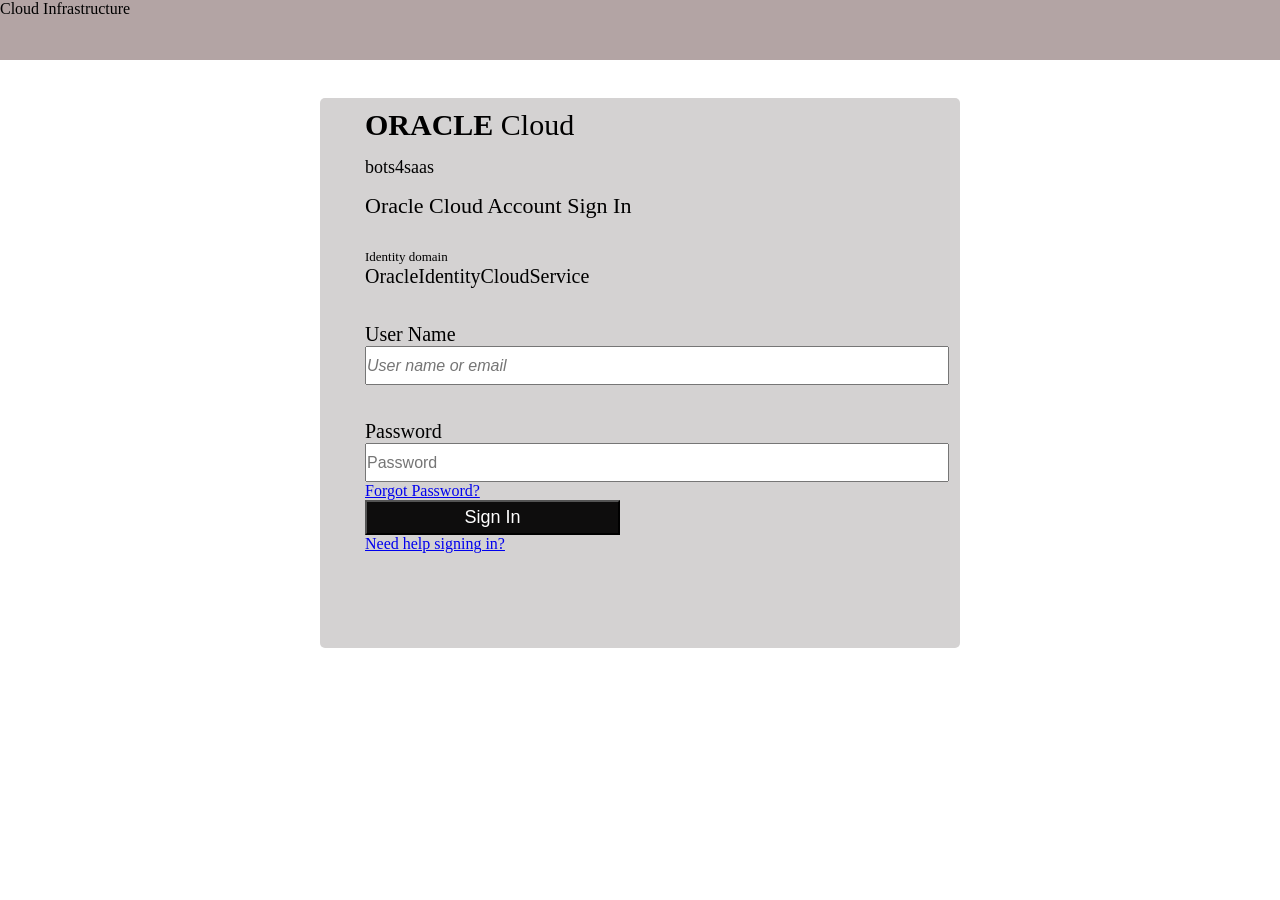
<file: NewPage/index.html>
<!doctype html>
<html lang="en">
  <head>
    <meta charset="UTF-8" />
    <meta name="viewport" content="width=device-width, initial-scale=1.0" />
    <title>Test the HTLM</title>
    <link rel="stylesheet" href="style.css" />
  </head>
  <body>
    <div class="header">Cloud Infrastructure</div>
    <div id="box">
      <div style="margin-left: 45px; ">
        <div  class="upper" ></div>
        <p id="one1" ><b>ORACLE</b> Cloud</p>
        <p style="margin-top: 15px; font-size: 18px">bots4saas</p>
        <p style="margin-top: 15px; font-size: 22px">Oracle Cloud Account Sign In</p>
        <p style="font-size: 13px; margin-top: 30px">Identity domain</p>
        <p style="font-size: 20px;">OracleIdentityCloudService</p>
        <p style="margin-top: 35px; font-size: 20px">User Name</p>
        <input placeholder="User name or email" id="User_Name">
        <p style="margin-top: 35px; font-size: 20px">Password</p>
        <input placeholder="Password" id="password"><br />
        <a href="forgot password.html">Forgot Password?</a><br />
        <button
          type="submit"
          style="
            background-color: rgb(14, 13, 13);
            width: 255px;
            height: 35px;
            color: white;
            font-size: large;
          "
        >
          Sign In</button
        ><br />
        <a href="help_page.html">Need help signing in?</a>
      </div>
    </div>

    
  </body>
</html>
</file>
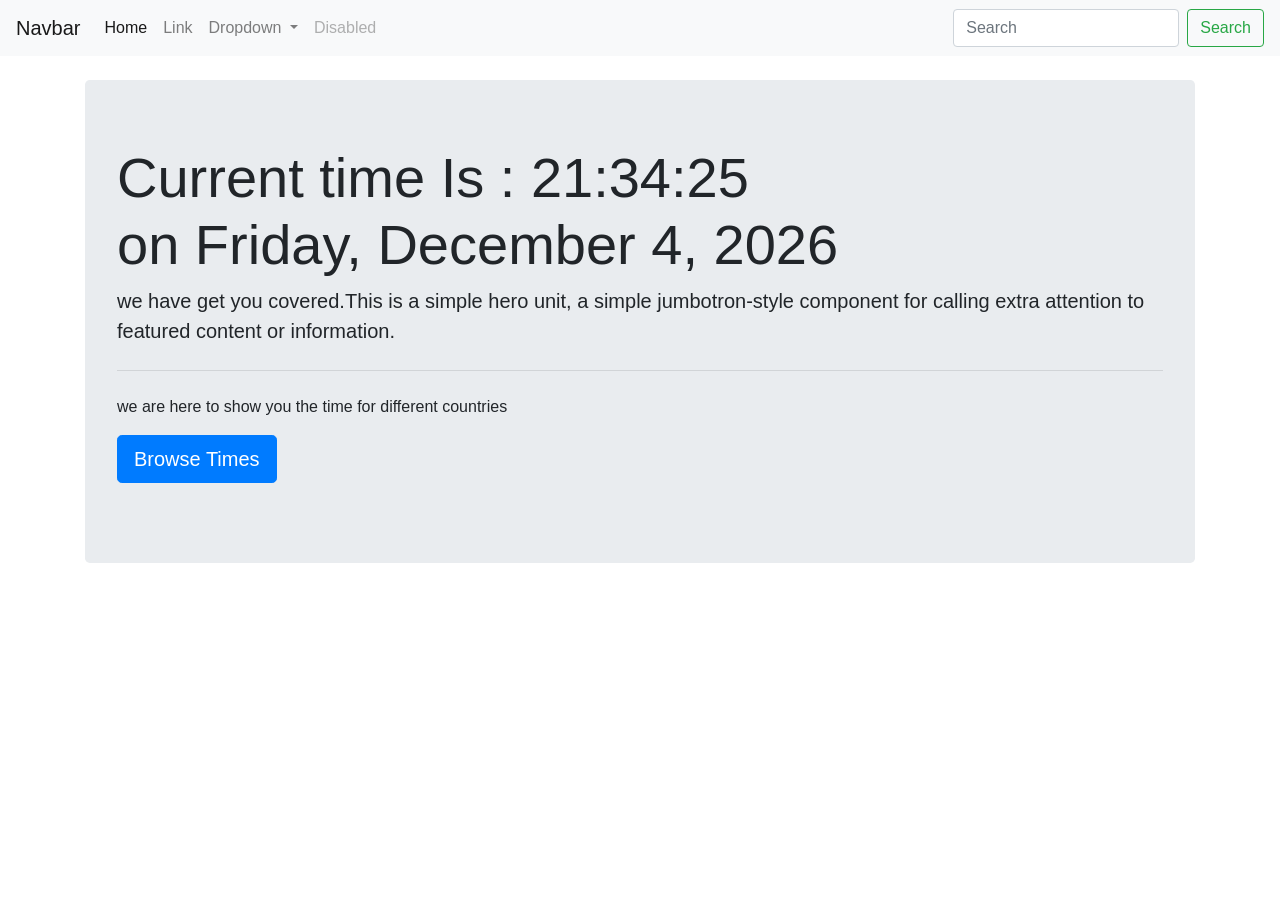
<file: PROject1/index.html>
<!DOCTYPE html>
<html lang="en">
  <head>
    <!-- Required meta tags -->
    <meta charset="utf-8" />
    <meta
      name="viewport"
      content="width=device-width, initial-scale=1, shrink-to-fit=no"
      />

    <!-- Bootstrap CSS -->
    <link
      rel="stylesheet"
      href="https://cdn.jsdelivr.net/npm/bootstrap@4.0.0/dist/css/bootstrap.min.css"
      integrity="sha384-Gn5384xqQ1aoWXA+058RXPxPg6fy4IWvTNh0E263XmFcJlSAwiGgFAW/dAiS6JXm"
      crossorigin="anonymous"
    />

    <title>Hello, world!</title>
    <script>
      let a;
      let date;
      let time;
      const Options = {
        weekday: "long",
        year: "numeric",
        month: "long",
        day: "numeric",
      };
      setInterval(() => {
        a = new Date();
        date = a.toLocaleDateString(undefined, Options);
        time = a.getHours() + ":" + a.getMinutes() + ":" + a.getSeconds();
        document.getElementById("time").innerHTML = time + "<br> on " + date;
      }, 1000);
    </script>
  </head>
  <body>
    <nav class="navbar navbar-expand-lg navbar-light bg-light">
      <a class="navbar-brand" href="#">Navbar</a>
      <button
        class="navbar-toggler"
        type="button"
        data-toggle="collapse"
        data-target="#navbarSupportedContent"
        aria-controls="navbarSupportedContent"
        aria-expanded="false"
        aria-label="Toggle navigation"
      >
        <span class="navbar-toggler-icon"></span>
      </button>

      <div class="collapse navbar-collapse" id="navbarSupportedContent">
        <ul class="navbar-nav mr-auto">
          <li class="nav-item active">
            <a class="nav-link" href="#"
              >Home <span class="sr-only">(current)</span></a
            >
          </li>
          <li class="nav-item">
            <a class="nav-link" href="#">Link</a>
          </li>
          <li class="nav-item dropdown">
            <a
              class="nav-link dropdown-toggle"
              href="#"
              id="navbarDropdown"
              role="button"
              data-toggle="dropdown"
              aria-haspopup="true"
              aria-expanded="false"
            >
              Dropdown
            </a>
            <div class="dropdown-menu" aria-labelledby="navbarDropdown">
              <a class="dropdown-item" href="#">Action</a>
              <a class="dropdown-item" href="#">Another action</a>
              <div class="dropdown-divider"></div>
              <a class="dropdown-item" href="#">Something else here</a>
            </div>
          </li>
          <li class="nav-item">
            <a class="nav-link disabled" href="#">Disabled</a>
          </li>
        </ul>
        <form class="form-inline my-2 my-lg-0">
          <input
            class="form-control mr-sm-2"
            type="search"
            placeholder="Search"
            aria-label="Search"
          />
          <button class="btn btn-outline-success my-2 my-sm-0" type="submit">
            Search
          </button>
        </form>
      </div>
    </nav>

    <div class="container my-4">
      <div class="jumbotron">
        <h1 class="display-4">Current time Is : <span id="time"></span></h1>
        <p class="lead">
          we have get you covered.This is a simple hero unit, a simple
          jumbotron-style component for calling extra attention to featured
          content or information.
        </p>
        <hr class="my-4" />
        <p>we are here to show you the time for different countries</p>
        <p class="lead">
          <a class="btn btn-primary btn-lg" href="#" role="button"
            >Browse Times</a
          >
        </p>
      </div>
    </div>

    <!-- Optional JavaScript -->
    <!-- jQuery first, then Popper.js, then Bootstrap JS -->
    <script
      src="https://code.jquery.com/jquery-3.2.1.slim.min.js"
      integrity="sha384-KJ3o2DKtIkvYIK3UENzmM7KCkRr/rE9/Qpg6aAZGJwFDMVNA/GpGFF93hXpG5KkN"
      crossorigin="anonymous"
    ></script>
    <script
      src="https://cdn.jsdelivr.net/npm/popper.js@1.12.9/dist/umd/popper.min.js"
      integrity="sha384-ApNbgh9B+Y1QKtv3Rn7W3mgPxhU9K/ScQsAP7hUibX39j7fakFPskvXusvfa0b4Q"
      crossorigin="anonymous"
    ></script>
    <script
      src="https://cdn.jsdelivr.net/npm/bootstrap@4.0.0/dist/js/bootstrap.min.js"
      integrity="sha384-JZR6Spejh4U02d8jOt6vLEHfe/JQGiRRSQQxSfFWpi1MquVdAyjUar5+76PVCmYl"
      crossorigin="anonymous"
    ></script>
  </body>
</html>
</file>
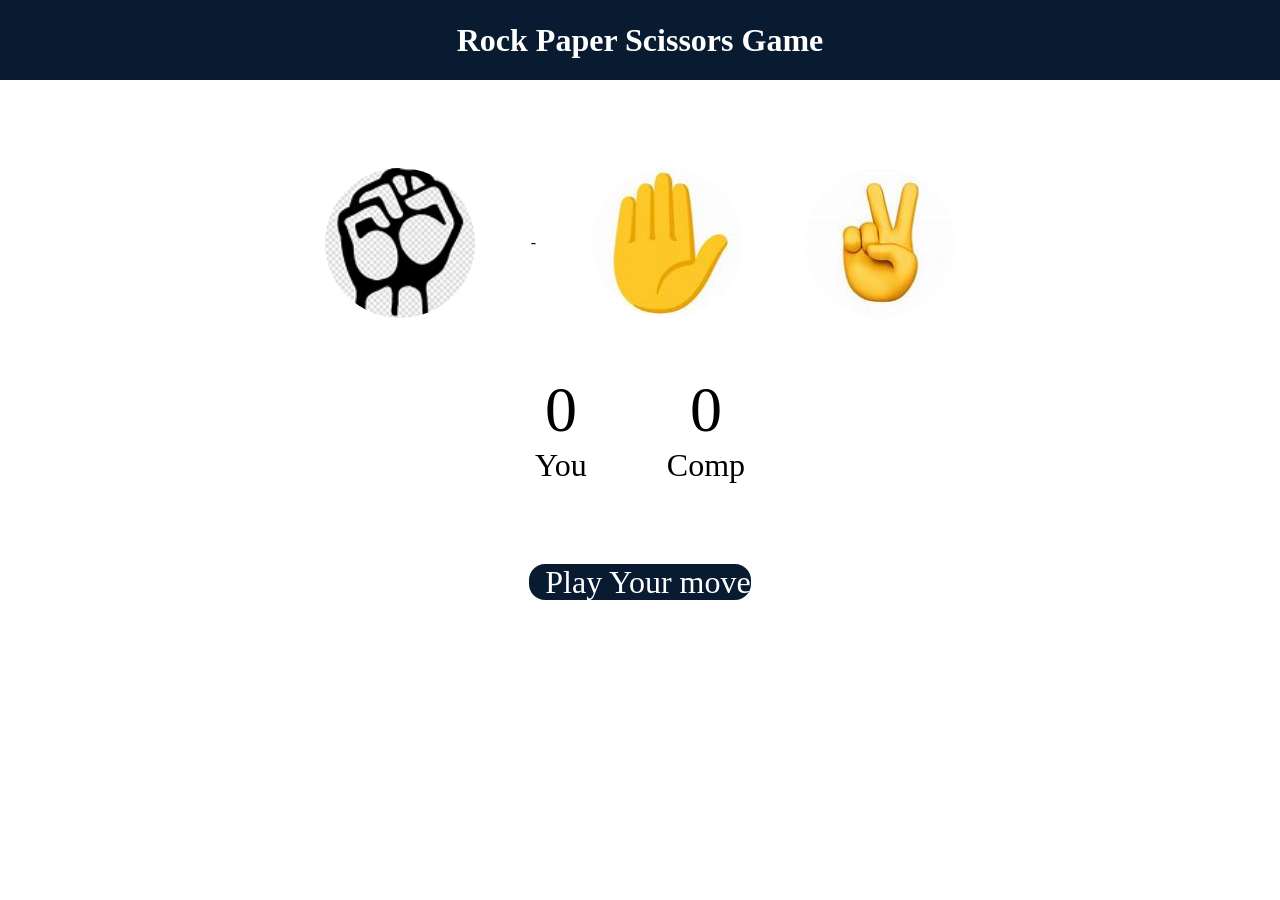
<file: RockPaperScissors/index.html>
<!DOCTYPE html>
<html lang="en">
<head>
    <meta charset="UTF-8">
    <meta name="viewport" content="width=device-width, initial-scale=1.0">
    <title>Rock Paper Scissors Game</title>
    <link rel="stylesheet" href="style.css">
</head>
<body>
    <h1>Rock Paper Scissors Game</h1>
    <div class="choices">
        <div class="choice" id="rock">
            <img src="rock.jpg">
        </div>-
        <div class="choice" id="paper">
            <img src="paper.jpg">
        </div>
         <div class="choice" id="scissor">
            <img src="scissure.jpg">
        </div>
    </div>

    <div class="score-board">
        <div class="score">
            <p id="user-score">0</p>
            <p>You</p>
        </div>
          <div class="score">
            <p id="comp-score">0</p>
            <p>Comp</p>
        </div>
    </div>

    <div class="msg-container">
        <p id="msg">Play Your move</p>
    </div>

    <script src="app.js"></script>
</body>
</html>
</file>
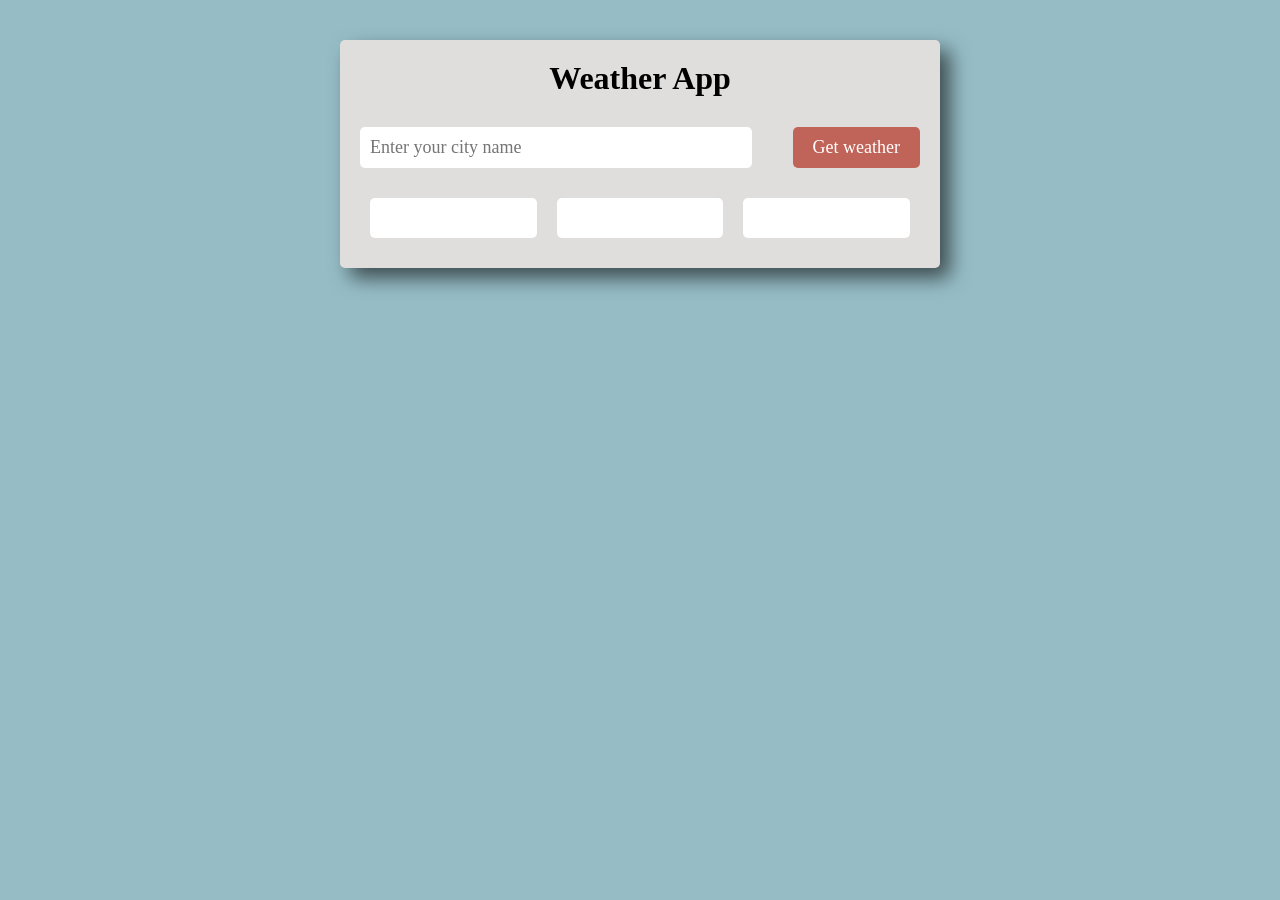
<file: weather app/index.html>
<!DOCTYPE html>
<html lang="en">

<head>
    <meta charset="UTF-8">
    <meta name="viewport" content="width=device-width, initial-scale=1.0">
    <title>Weather App</title>
    <link rel="stylesheet" href="style.css">
</head>

<body>
    <div class="container">
        <h1>Weather App</h1>
        <form action="#">
            <input id="city-name" type="text" placeholder="Enter your city name">
            <input type="submit" value="Get weather">
        </form>
        <div class="weather-data">
            <div class="icon">
                <!--   <img src="https://openweathermap.org/img/wn/01d.png" alt=""> -->
            </div>
            <div class="temp"></div>
            <div class="desc"></div>

           <!-- <div class="temp">35°C</div>
            <div class="desc">haze</div>  -->

            <div class="details">
                <div></div>
                <div></div>
                <div></div>
                <!-- <div>Feels Like: 35°C</div>
                <div>Humidity: 45%</div>
                <div>Wind Speed: 5 m/s</div> -->
            </div>
        </div>
    </div>
    <script src="app.js"></script>
</body>

</html>
</file>
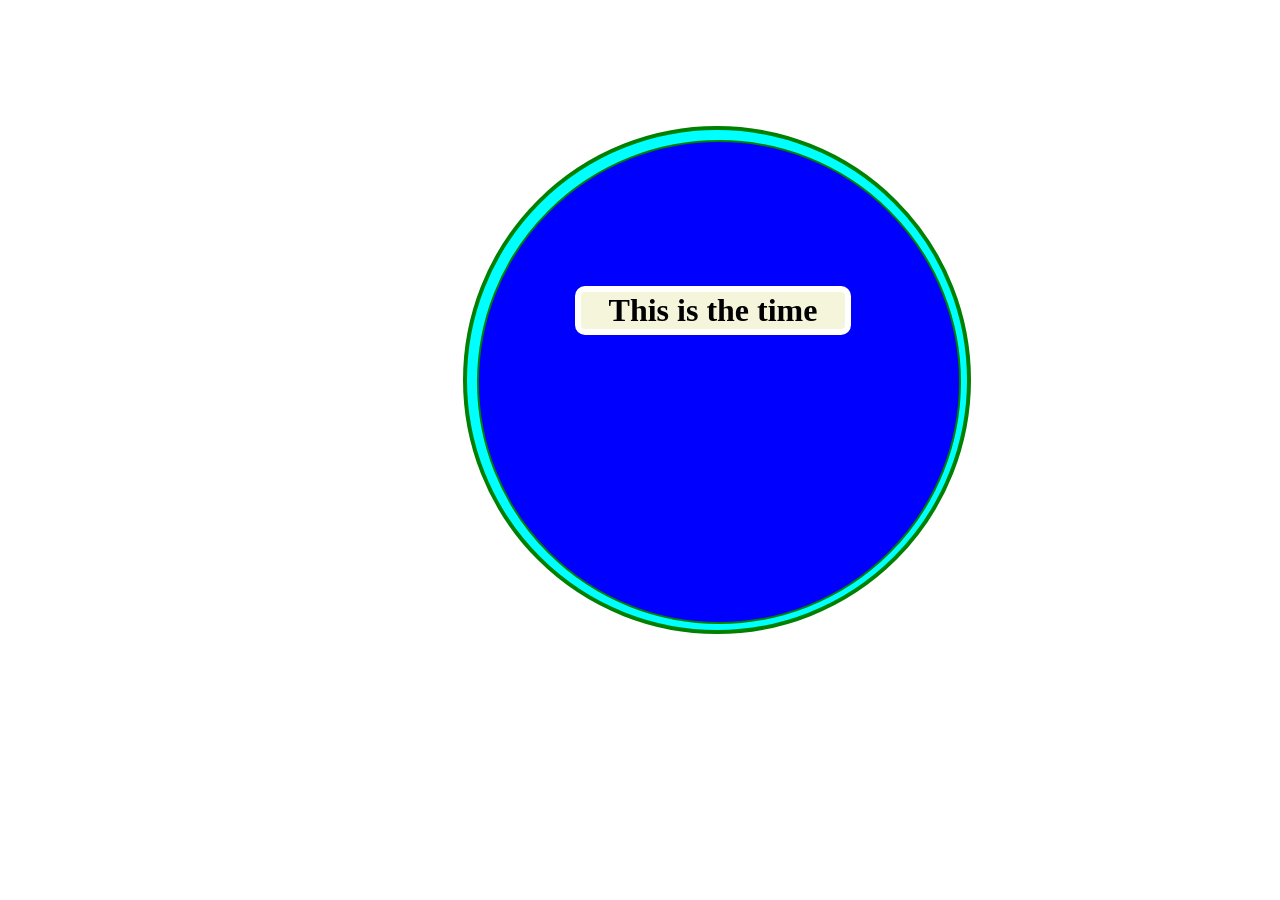
<file: o'clock/clock.html>
<!DOCTYPE html>
<html lang="en">
<head>
    <meta charset="UTF-8">
    <meta name="viewport" content="width=device-width, initial-scale=1.0">
    <title>Document</title>
    <link rel="stylesheet" href="clock.css">
    <script>
        let a;
        let date;
        let time;
        setInterval(() => {
                a= new Date();
                date = a.toLocaleDateString();
                time = a.getHours() +':'+ a.getMinutes() +':'+ a.getSeconds();
                document.getElementById('clockbox').innerHTML = time;
        }, 1000);
       
    </script>
</head>
<body>
    <div class="box">
        <div class="innerbox">
           <h1> <div id="clockbox">This is the time</div></h1>
        </div>
    </div>
</body>
</html>
</file>
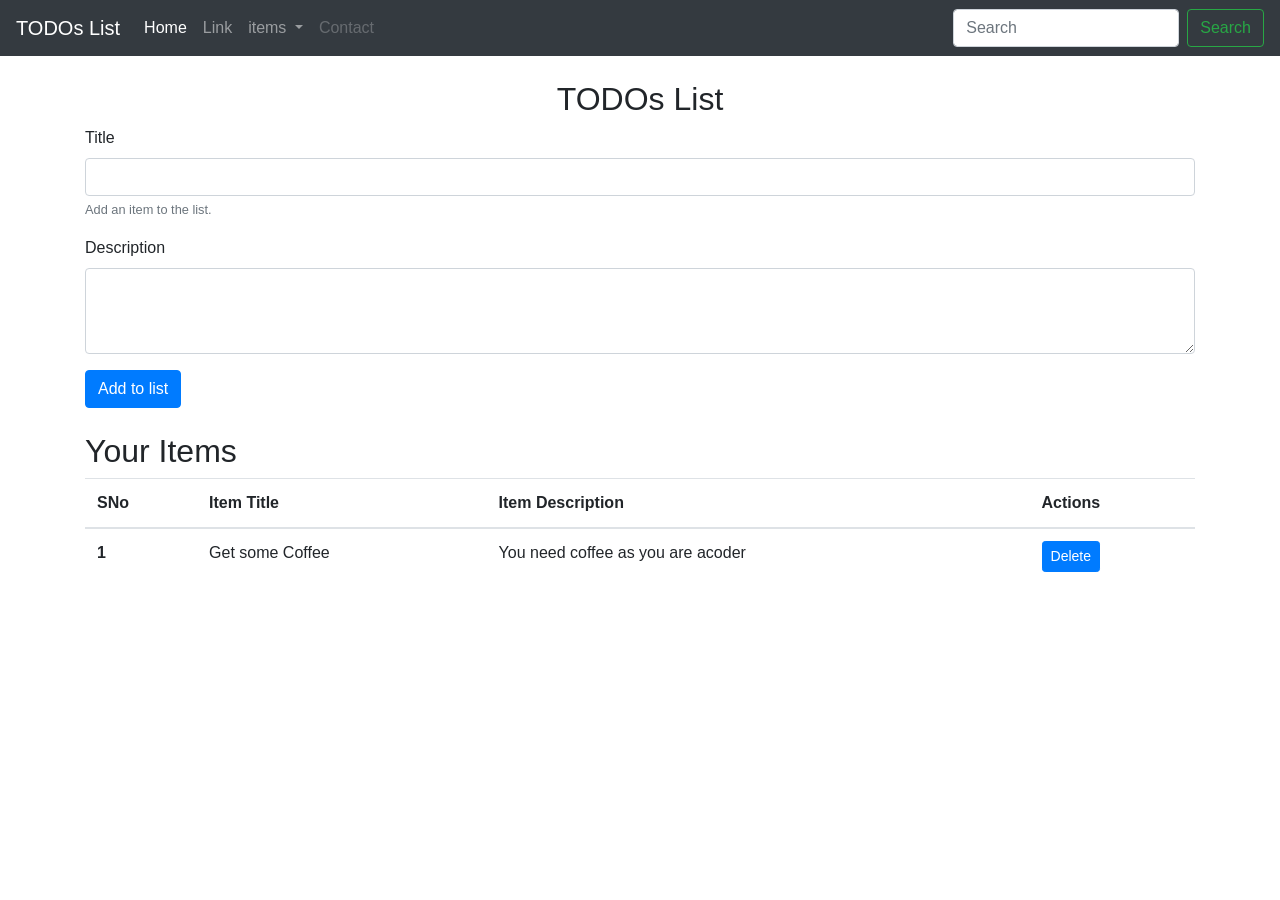
<file: projectjs2/to-do-list.html>
<!DOCTYPE html>
<html lang="en">
  <head>
    <!-- Required meta tags -->
    <meta charset="utf-8" />
    <meta
      name="viewport"
      content="width=device-width, initial-scale=1, shrink-to-fit=no"
    />

    <!-- Bootstrap CSS -->
    <link
      rel="stylesheet"
      href="https://cdn.jsdelivr.net/npm/bootstrap@4.0.0/dist/css/bootstrap.min.css"
      integrity="sha384-Gn5384xqQ1aoWXA+058RXPxPg6fy4IWvTNh0E263XmFcJlSAwiGgFAW/dAiS6JXm"
      crossorigin="anonymous"
    />

    <title>TODOs List</title>
  </head>
  <body>
    <nav class="navbar navbar-expand-lg navbar-dark bg-dark">
      <a class="navbar-brand" href="#">TODOs List</a>
      <button
        class="navbar-toggler"
        type="button"
        data-toggle="collapse"
        data-target="#navbarSupportedContent"
        aria-controls="navbarSupportedContent"
        aria-expanded="false"
        aria-label="Toggle navigation"
      >
        <span class="navbar-toggler-icon"></span>
      </button>

      <div class="collapse navbar-collapse" id="navbarSupportedContent">
        <ul class="navbar-nav mr-auto">
          <li class="nav-item active">
            <a class="nav-link" href="#"
              >Home <span class="sr-only">(current)</span></a
            >
          </li>
          <li class="nav-item">
            <a class="nav-link" href="#">Link</a>
          </li>
          <li class="nav-item dropdown">
            <a
              class="nav-link dropdown-toggle"
              href="#"
              id="navbarDropdown"
              role="button"
              data-toggle="dropdown"
              aria-haspopup="true"
              aria-expanded="false"
            >
              items
            </a>
            <div class="dropdown-menu" aria-labelledby="navbarDropdown">
              <a class="dropdown-item" href="#">Action</a>
              <a class="dropdown-item" href="#">Another action</a>
              <div class="dropdown-divider"></div>
              <a class="dropdown-item" href="#">Something else here</a>
            </div>
          </li>
          <li class="nav-item">
            <a class="nav-link disabled" href="#">Contact</a>
          </li>
        </ul>
        <form class="form-inline my-2 my-lg-0">
          <input
            class="form-control mr-sm-2"
            type="search"
            placeholder="Search"
            aria-label="Search"
          />
          <button class="btn btn-outline-success my-2 my-sm-0" type="submit">
            Search
          </button>
        </form>
      </div>
    </nav>

    <div class="container my-4">
      <h2 class="text-center">TODOs List</h2>
     
        <div class="form-group">
          <label for="title">Title</label>
          <input
            type="text"
            class="form-control"
            id="title"
            aria-describedby="emailHelp"
            placeholder=""
          />
          <small id="emailHelp" class="form-text text-muted"
            >Add an item to the list.</small
          >
        </div>
       
        <div class="form-group">
          <label for="exampleFormControlTextarea1">Description</label>
          <textarea
            class="form-control"
            id="description"
            rows="3"
          ></textarea>
        </div>
       

        <button type="submit" id="add" class="btn btn-primary">Add to list</button>
     
      
      <div id="items" class="my-4">
        <h2>Your Items</h2>
        <table class="table">
  <thead>
    <tr>
      <th scope="col">SNo</th>
      <th scope="col">Item Title</th>
      <th scope="col">Item Description</th>
      <th scope="col">Actions</th>
    </tr>
  </thead>
  <tbody>
    <tr>
      <th scope="row">1</th>
      <td>Get some Coffee</td>
      <td>You need coffee as you are acoder</td>
      <td><Button class="btn btn-sm btn-primary">Delete</Button></td>
    </tr>
   <!-- <tr>
      <th scope="row">2</th>
      <td>Jacob</td>
      <td>Thornton</td>
      <td>@fat</td>
    </tr>
    <tr>
      <th scope="row">3</th>
      <td>Larry</td>
      <td>the Bird</td>
      <td>@twitter</td>
    </tr>  -->
  </tbody>
</table>
      </div>
    </div>
    <!-- Optional JavaScript -->
    <!-- jQuery first, then Popper.js, then Bootstrap JS -->
    <script
      src="https://code.jquery.com/jquery-3.2.1.slim.min.js"
      integrity="sha384-KJ3o2DKtIkvYIK3UENzmM7KCkRr/rE9/Qpg6aAZGJwFDMVNA/GpGFF93hXpG5KkN"
      crossorigin="anonymous"
    ></script>
    <script
      src="https://cdn.jsdelivr.net/npm/popper.js@1.12.9/dist/umd/popper.min.js"
      integrity="sha384-ApNbgh9B+Y1QKtv3Rn7W3mgPxhU9K/ScQsAP7hUibX39j7fakFPskvXusvfa0b4Q"
      crossorigin="anonymous"
    ></script>
    <script
      src="https://cdn.jsdelivr.net/npm/bootstrap@4.0.0/dist/js/bootstrap.min.js"
      integrity="sha384-JZR6Spejh4U02d8jOt6vLEHfe/JQGiRRSQQxSfFWpi1MquVdAyjUar5+76PVCmYl"
      crossorigin="anonymous"
    ></script>
    <script>
      add = document.getElementById("add");
      add.addEventListener("click", () =>{
        console.log("Updating List..");
        tit = document.getElementById('title').value;
        desc = document.getElementById('description').value;
        if(localStorage.getItem('itemsJson')==null){
          itemJsonArray = [];
          itemJsonArray.push([tit,desc]);
          localStorage.setItem('itemsJson',Json.stringify(itemJsonArray))
        }
      });
    </script>
  </body>
</html>
</file>
<file: NewPage/style.css>
*{
  margin: 0;
  padding: 0;
}
.header{
    background-color: rgb(179, 164, 164);
    height: 60px;
    width: 100%;
    margin: 0px,0px,0px,0px;
    
}
.upper{
    width: 10px;
    height: 10px;
    
}
b{
  font-style: unset;
   /* font-style: oblique; */
}
#box{
    background-color: rgb(212, 210, 210);
    width: 50%;
    height: 550px;
    margin-left: 25%;
    margin-top: 3%;
    border-radius: 5px;
     
}
#one1{
    margin-top: 0px;
    font-size: 30px;
}
#password{
    height: 35px;
    width: 580px;
    font-size: medium;
    
}
#User_Name{
    height: 35px;
    width: 580px;
    font-size: medium;
    font-style: oblique;
    
    
}
</file>
<file: RockPaperScissors/style.css>
*{
    margin: 0;
    padding: 0;
    text-align: center;
}
h1{
    background-color: #081b31;
    color: white;
    height: 5rem;
    line-height: 5rem;
}
.choice{
    height: 165px;
    width: 165px;
    border-radius: 50%;
    display: flex;
    justify-content: center;
    align-items: center;
}
.choice:hover{
    background-color: #081b31;
    cursor: pointer;
}
img{
    height: 150px;
    width: 150px;
    object-fit: cover;
    border-radius: 50%;
}
.choices{
    display: flex;
    justify-content: center;
    align-items: center;
    gap: 3rem;
    margin-top: 5rem;
}

.score-board{
    display: flex;
    justify-content: center;
    align-items: center;
    font-size: 2rem;
    margin-top: 3rem;
    gap: 5rem;
}
#user-score,
#comp-score{
    font-size: 4rem;
}
.msg-container{
    margin-top: 5rem;
}
#msg{
    background-color: #081b31;
    color: #fff;
    font-size: 2rem;
    padding-left: 1rem;
    display: inline;
    border-radius: 1rem;
}
</file>
<file: weather app/style.css>
*{
    margin: 0;
    padding: 0;
    box-sizing: border-box;
    font-family: cursive;
}
body{
    background-color: #96bdc6;
}
.container{
    background-color: #e0dddd;
    max-width: 600px;
    padding: 20px;
    text-align: center;
    box-shadow: 10px 10px 20px rgba(0,0,0,0.6);
    margin: 20px auto;
    margin-top: 40px;
    border-radius: 5px;
}
form{
    display: flex;
    justify-content: space-between;
    margin-top: 30px;
    align-items: center;
}
form input[ type="text"]{
    padding: 10px;
    font-size: 18px;
    width: 70%;
    border: none;
    outline: none;
    border-radius: 5px;
}
form input[ type="submit"]{
    padding: 10px 20px;
    border: none;
    background-color: #c0645a;
    color: white;
    font-size: 18px;
    border-radius: 5px;
    cursor: pointer;
    transition: all  0.2s ease-in;
}
form input[ type="submit"]:hover{
    background-color: #9e1607;
}
.icon img{
    width: 100px;
    height: 100px;
    background-size: contain;
    background-repeat: no-repeat;
    background-position: center center;

}
.temp{
    font-size: 40px;
    font-weight: 1000;
    margin-top: 10px;
}
.desc{
    font-size: 30px;
    font-weight: 700;
    margin-top: 10px;
    margin-bottom: 20px;
}
.details{
    display: flex;
    justify-content: center;
    align-items: center;
    flex-wrap: wrap;
}
.details>div{
    font-size: 18px;
    background-color: white;
    padding: 20px;
    border-radius: 5px;
    margin: 10px;
    min-height: 40px;
    text-align: center;
    align-items: center;
    flex: 1;
}
</file>
<file: o'clock/clock.css>
.box{
    width: 500px;
    height: 500px;
    border: 4px solid green; 
    align-items: center;
    border-radius: 50%;
    margin-top: 10%;
    margin-left: 36%;
    background-color: aqua;
}
.innerbox{
     width: 480px;
    height: 480px;
    border: 2px solid green; 
    align-items: center;
    border-radius: 50%;
    margin: 10px 10px;
    background-color: blue;
}
#clockbox{
    width: 55%;
    height: 15%;
    border: solid 6px white;
    margin-top: 30%;
    margin-left: 20%;
    background-color: beige;
    text-align: center;
    text-size-adjust: 45%;
    border-radius: 10px;
}
</file>
